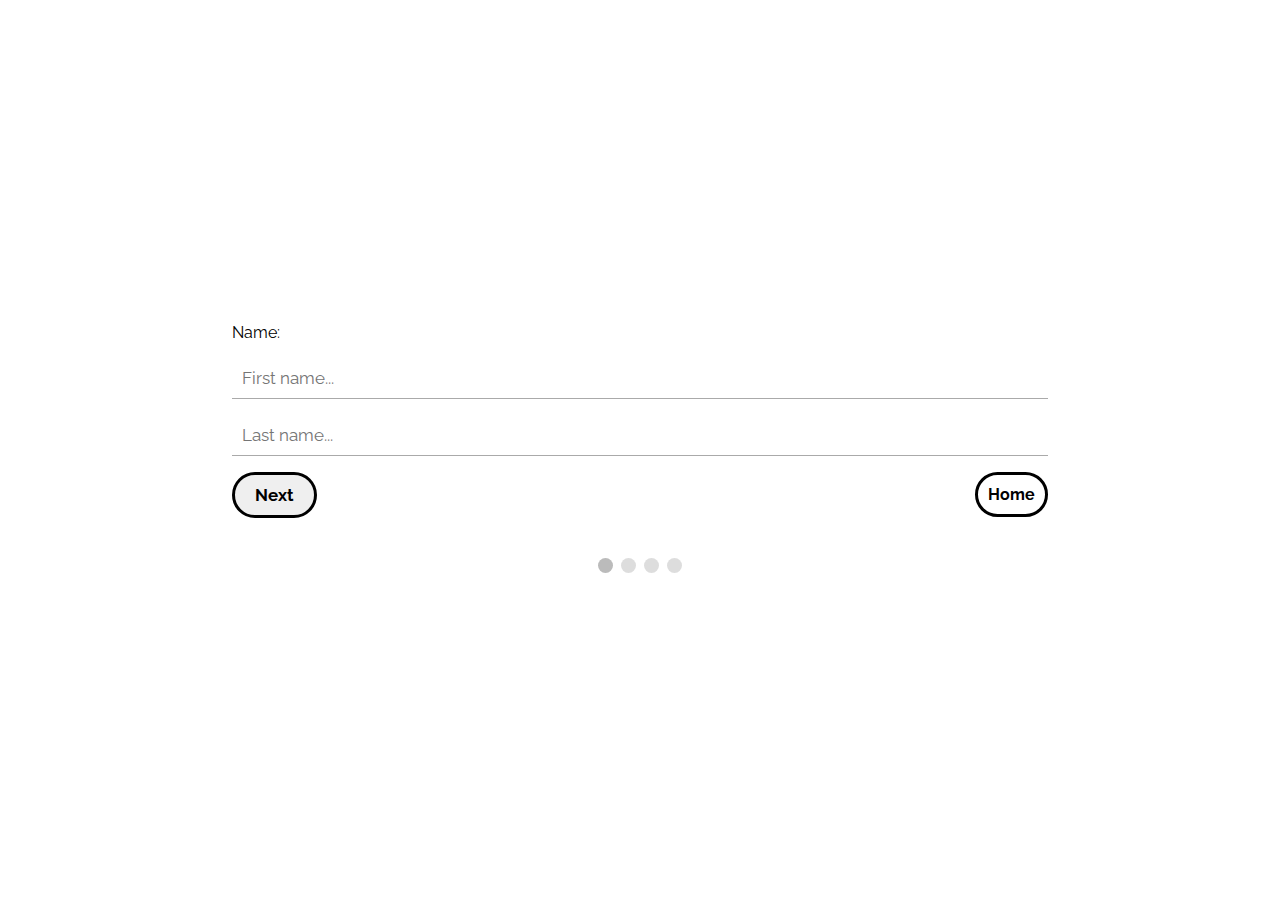
<file: Contact/Book-Apointment/test.html>
<!DOCTYPE html>
<html>
<meta name="viewport" content="width=device-width, initial-scale=1.0">
<link href="https://fonts.googleapis.com/css?family=Raleway" rel="stylesheet">

<body>

<form id="regForm" action="https://formspree.io/f/xzbkodlp" method="POST">
  <!-- One "tab" for each step in the form: -->
  <div class="tab">Name:
    <p><input placeholder="First name..." oninput="this.className = ''" name="fname"></p>
    <p><input placeholder="Last name..." oninput="this.className = ''" name="lname"></p>
  </div>
  <div class="tab">Contact Info:
    <p><input placeholder="E-mail..." oninput="this.className = ''" name="email"></p>
    <p><input placeholder="Phone..." oninput="this.className = ''" name="phone"></p>
  </div>
  <div class="tab">Birthday:
    <p><input placeholder="dd" oninput="this.className = ''" name="dd"></p>
    <p><input placeholder="mm" oninput="this.className = ''" name="nn"></p>
    <p><input placeholder="yyyy" oninput="this.className = ''" name="yyyy"></p>
  </div>
  <div style="overflow:auto;">
    <div>
      <button type="button" id="prevBtn" onclick="nextPrev(-1)">Previous</button>
      <button type="button" id="nextBtn" onclick="nextPrev(1)">Next</button>
      <a href="test.html" class="homeBtn">Home</a>
    </div>
  </div>
  <!-- Circles which indicates the steps of the form: -->
  <div style="text-align:center;margin-top:40px;">
    <span class="step"></span>
    <span class="step"></span>
    <span class="step"></span>
    <span class="step"></span>
  </div>
</form>

</body>
</html>


<style>
    * {
      box-sizing: border-box;
    }
    
    body {
      margin:0px;
    }

    .homeBtn {
      padding:10px;
      font-family: Raleway;
      border-radius: 40px;
      border:3px solid black;
      color:black;
      text-decoration:none;
      font-weight: bolder;
      float:right;
    }

    @media only screen and (max-width: 600px) {
      .homeBtn {
        float:left;
        margin-right:10px;
        margin-top:10px;
      }
    }
    
    #regForm {
      font-family: Raleway;
      padding: 40px;
      width: 70%;
      min-width: 300px;
      position: absolute;
      top: 50%;
      left: 50%;
      transform: translate(-50%, -50%);
    }
    
    h1 {
      text-align: center;  
    }
    
    input {
      padding: 10px;
      width: 100%;
      font-size: 17px;
      font-family: Raleway;
      border: 1px solid #aaaaaa;
      border-top:none;
      border-right:none;
      border-left:none;
      outline:none;
    }
    
    /* Mark input boxes that gets an error on validation: */
    input.invalid {
      background-color: #ffdddd;
    }
    
    /* Hide all steps by default: */
    .tab {
      display: none;
    }
    
    button {
      border:3px solid black;
      color: #ffffff;
      padding: 10px 20px;
      font-size: 17px;
      font-family: Raleway;
      cursor: pointer;
      border-radius: 40px;
      color:black;
      font-weight: bold;
      transition:0.3s;
      outline:none;
    }

    @media only screen and (max-width: 600px) {
      button {
        margin-top:10px;
        margin-right:9px;
      }
    }
    
    button:hover {
      border-color:blueviolet;
      color:blueviolet;
      transition:0.3s;
    }
    
    #prevBtn {
      background-color: #bbbbbb;
    }
    
    /* Make circles that indicate the steps of the form: */
    .step {
      height: 15px;
      width: 15px;
      margin: 0 2px;
      background-color: #bbbbbb;
      border: none;  
      border-radius: 50%;
      display: inline-block;
      opacity: 0.5;
    }
    
    .step.active {
      opacity: 1;
    }
    
    /* Mark the steps that are finished and valid: */
    .step.finish {
      background-color: blueviolet;
    }
</style>


<script>
    var currentTab = 0; // Current tab is set to be the first tab (0)
    showTab(currentTab); // Display the current tab
    
    function showTab(n) {
      // This function will display the specified tab of the form...
      var x = document.getElementsByClassName("tab");
      x[n].style.display = "block";
      //... and fix the Previous/Next buttons:
      if (n == 0) {
        document.getElementById("prevBtn").style.display = "none";
      } else {
        document.getElementById("prevBtn").style.display = "inline";
      }
      if (n == (x.length - 1)) {
        document.getElementById("nextBtn").innerHTML = "Submit";
      } else {
        document.getElementById("nextBtn").innerHTML = "Next";
      }
      //... and run a function that will display the correct step indicator:
      fixStepIndicator(n)
    }
    
    function nextPrev(n) {
      // This function will figure out which tab to display
      var x = document.getElementsByClassName("tab");
      // Exit the function if any field in the current tab is invalid:
      if (n == 1 && !validateForm()) return false;
      // Hide the current tab:
      x[currentTab].style.display = "none";
      // Increase or decrease the current tab by 1:
      currentTab = currentTab + n;
      // if you have reached the end of the form...
      if (currentTab >= x.length) {
        // ... the form gets submitted:
        document.getElementById("regForm").submit();
        return false;
      }
      // Otherwise, display the correct tab:
      showTab(currentTab);
    }
    
    function validateForm() {
      // This function deals with validation of the form fields
      var x, y, i, valid = true;
      x = document.getElementsByClassName("tab");
      y = x[currentTab].getElementsByTagName("input");
      // A loop that checks every input field in the current tab:
      for (i = 0; i < y.length; i++) {
        // If a field is empty...
        if (y[i].value == "") {
          // add an "invalid" class to the field:
          y[i].className += " invalid";
          // and set the current valid status to false
          valid = false;
        }
      }
      // If the valid status is true, mark the step as finished and valid:
      if (valid) {
        document.getElementsByClassName("step")[currentTab].className += " finish";
      }
      return valid; // return the valid status
    }
    
    function fixStepIndicator(n) {
      // This function removes the "active" class of all steps...
      var i, x = document.getElementsByClassName("step");
      for (i = 0; i < x.length; i++) {
        x[i].className = x[i].className.replace(" active", "");
      }
      //... and adds the "active" class on the current step:
      x[n].className += " active";
    }
</script>
</file>
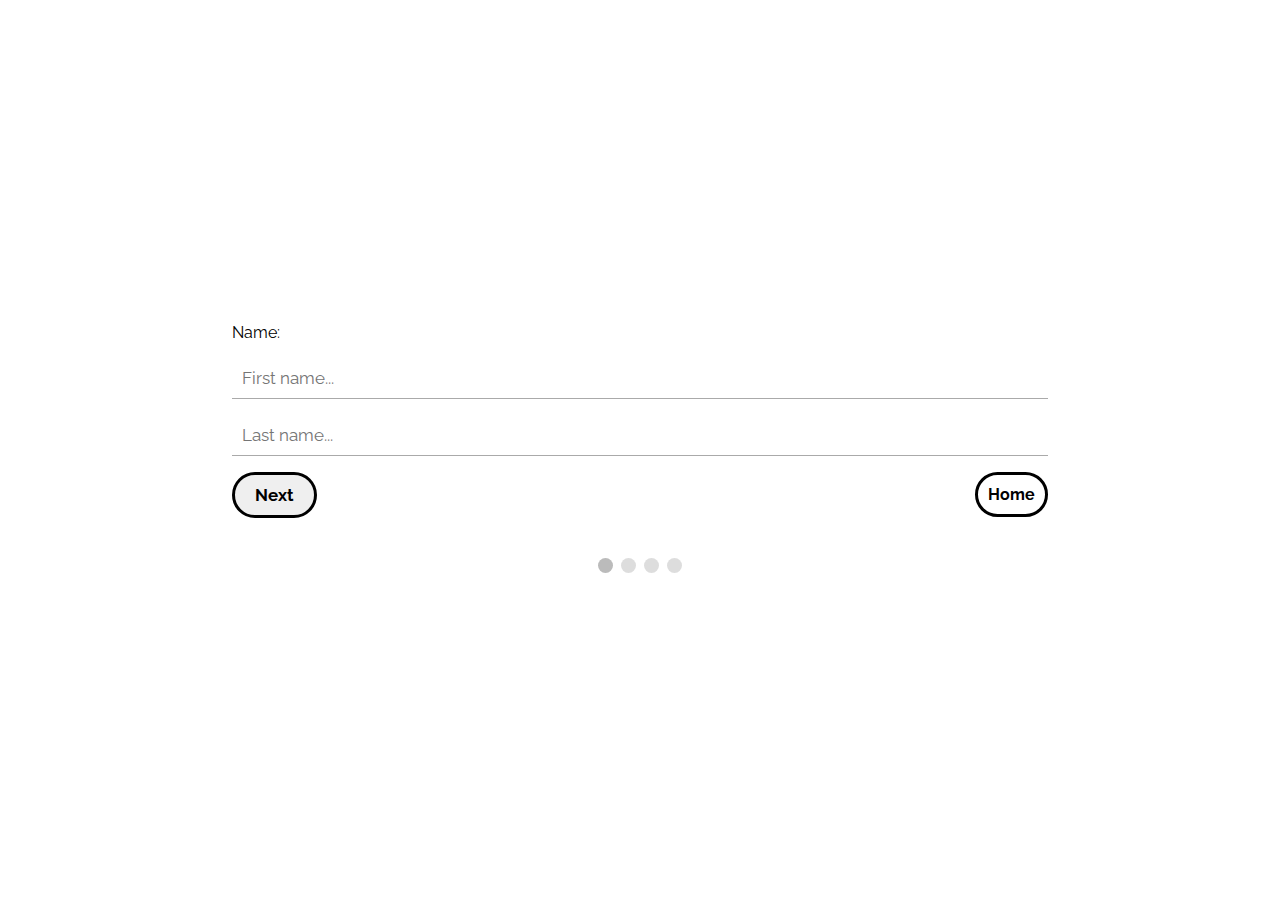
<file: Contact/Book-Apointment/bk92sil51d/contact.html>
<!DOCTYPE html>
<html>
<meta name="viewport" content="width=device-width, initial-scale=1.0">
<link href="https://fonts.googleapis.com/css?family=Raleway" rel="stylesheet">

<body>

<form id="regForm" action="https://formspree.io/f/xzbkodlp" method="POST">
  <!-- One "tab" for each step in the form: -->
  <div class="tab">Name:
    <p><input placeholder="First name..." oninput="this.className = ''" name="fname"></p>
    <p><input placeholder="Last name..." oninput="this.className = ''" name="lname"></p>
  </div>
  <div class="tab">Contact Info:
    <p><input placeholder="E-mail..." oninput="this.className = ''" name="email"></p>
    <p><input placeholder="Phone..." oninput="this.className = ''" name="phone"></p>
  </div>
  <div class="tab">Birthday:
    <p><input placeholder="dd" oninput="this.className = ''" name="dd"></p>
    <p><input placeholder="mm" oninput="this.className = ''" name="nn"></p>
    <p><input placeholder="yyyy" oninput="this.className = ''" name="yyyy"></p>
  </div>
  <div style="overflow:auto;">
    <div>
      <button type="button" id="prevBtn" onclick="nextPrev(-1)">Previous</button>
      <button type="button" id="nextBtn" onclick="nextPrev(1)">Next</button>
      <a href="Shayans-Dad-Website/Contact/Book-Apointment" class="homeBtn">Home</a>
    </div>
  </div>
  <!-- Circles which indicates the steps of the form: -->
  <div style="text-align:center;margin-top:40px;">
    <span class="step"></span>
    <span class="step"></span>
    <span class="step"></span>
    <span class="step"></span>
  </div>
</form>

</body>
</html>


<style>
    * {
      box-sizing: border-box;
    }
    
    body {
      margin:0px;
    }

    .homeBtn {
      padding:10px;
      font-family: Raleway;
      border-radius: 40px;
      border:3px solid black;
      color:black;
      text-decoration:none;
      font-weight: bolder;
      float:right;
    }

    @media only screen and (max-width: 600px) {
      .homeBtn {
        float:left;
        margin-right:10px;
        margin-top:10px;
      }
    }
    
    #regForm {
      font-family: Raleway;
      padding: 40px;
      width: 70%;
      min-width: 300px;
      position: absolute;
      top: 50%;
      left: 50%;
      transform: translate(-50%, -50%);
    }
    
    h1 {
      text-align: center;  
    }
    
    input {
      padding: 10px;
      width: 100%;
      font-size: 17px;
      font-family: Raleway;
      border: 1px solid #aaaaaa;
      border-top:none;
      border-right:none;
      border-left:none;
      outline:none;
    }
    
    /* Mark input boxes that gets an error on validation: */
    input.invalid {
      background-color: #ffdddd;
    }
    
    /* Hide all steps by default: */
    .tab {
      display: none;
    }
    
    button {
      border:3px solid black;
      color: #ffffff;
      padding: 10px 20px;
      font-size: 17px;
      font-family: Raleway;
      cursor: pointer;
      border-radius: 40px;
      color:black;
      font-weight: bold;
      transition:0.3s;
      outline:none;
    }

    @media only screen and (max-width: 600px) {
      button {
        margin-top:10px;
        margin-right:9px;
      }
    }
    
    button:hover {
      border-color:blueviolet;
      color:blueviolet;
      transition:0.3s;
    }
    
    #prevBtn {
      background-color: #bbbbbb;
    }
    
    /* Make circles that indicate the steps of the form: */
    .step {
      height: 15px;
      width: 15px;
      margin: 0 2px;
      background-color: #bbbbbb;
      border: none;  
      border-radius: 50%;
      display: inline-block;
      opacity: 0.5;
    }
    
    .step.active {
      opacity: 1;
    }
    
    /* Mark the steps that are finished and valid: */
    .step.finish {
      background-color: blueviolet;
    }
</style>


<script>
    var currentTab = 0; // Current tab is set to be the first tab (0)
    showTab(currentTab); // Display the current tab
    
    function showTab(n) {
      // This function will display the specified tab of the form...
      var x = document.getElementsByClassName("tab");
      x[n].style.display = "block";
      //... and fix the Previous/Next buttons:
      if (n == 0) {
        document.getElementById("prevBtn").style.display = "none";
      } else {
        document.getElementById("prevBtn").style.display = "inline";
      }
      if (n == (x.length - 1)) {
        document.getElementById("nextBtn").innerHTML = "Submit";
      } else {
        document.getElementById("nextBtn").innerHTML = "Next";
      }
      //... and run a function that will display the correct step indicator:
      fixStepIndicator(n)
    }
    
    function nextPrev(n) {
      // This function will figure out which tab to display
      var x = document.getElementsByClassName("tab");
      // Exit the function if any field in the current tab is invalid:
      if (n == 1 && !validateForm()) return false;
      // Hide the current tab:
      x[currentTab].style.display = "none";
      // Increase or decrease the current tab by 1:
      currentTab = currentTab + n;
      // if you have reached the end of the form...
      if (currentTab >= x.length) {
        // ... the form gets submitted:
        document.getElementById("regForm").submit();
        return false;
      }
      // Otherwise, display the correct tab:
      showTab(currentTab);
    }
    
    function validateForm() {
      // This function deals with validation of the form fields
      var x, y, i, valid = true;
      x = document.getElementsByClassName("tab");
      y = x[currentTab].getElementsByTagName("input");
      // A loop that checks every input field in the current tab:
      for (i = 0; i < y.length; i++) {
        // If a field is empty...
        if (y[i].value == "") {
          // add an "invalid" class to the field:
          y[i].className += " invalid";
          // and set the current valid status to false
          valid = false;
        }
      }
      // If the valid status is true, mark the step as finished and valid:
      if (valid) {
        document.getElementsByClassName("step")[currentTab].className += " finish";
      }
      return valid; // return the valid status
    }
    
    function fixStepIndicator(n) {
      // This function removes the "active" class of all steps...
      var i, x = document.getElementsByClassName("step");
      for (i = 0; i < x.length; i++) {
        x[i].className = x[i].className.replace(" active", "");
      }
      //... and adds the "active" class on the current step:
      x[n].className += " active";
    }
</script>
</file>
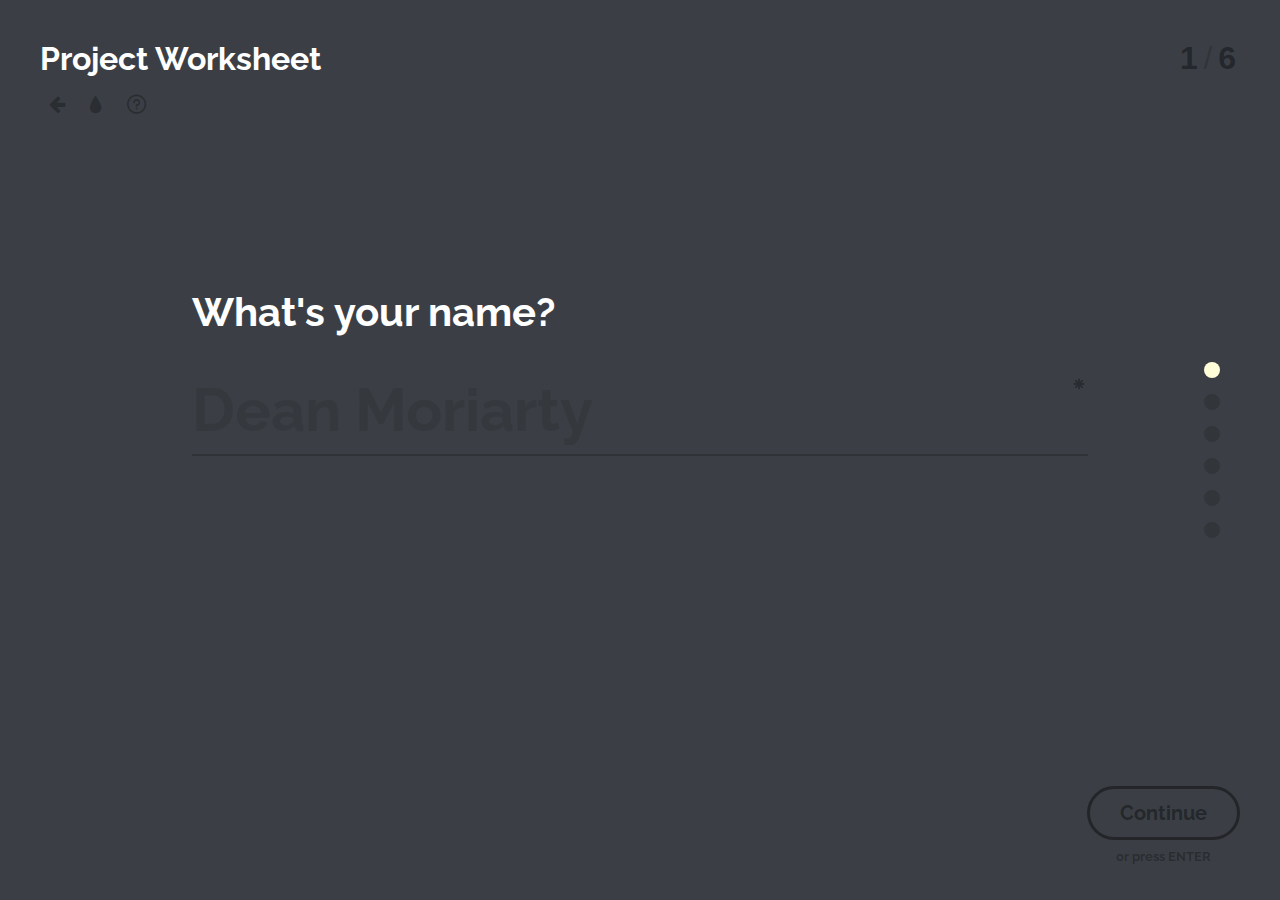
<file: Contact/Contact-Us-Test-Form/FullscreenForm/Contact.html>
<!DOCTYPE html>
<html lang="en" class="no-js">
	<head>
		<meta charset="UTF-8" />
		<meta http-equiv="X-UA-Compatible" content="IE=edge"> 
		<meta name="viewport" content="width=device-width, initial-scale=1"> 
		<title>Fullscreen Form Interface</title>
		<meta name="description" content="Fullscreen Form Interface: A distraction-free form concept with fancy animations" />
		<meta name="keywords" content="fullscreen form, css animations, distraction-free, web design" />
		<meta name="author" content="Codrops" />
		<link rel="shortcut icon" href="../favicon.ico">
		<link rel="stylesheet" type="text/css" href="css/normalize.css" />
		<link rel="stylesheet" type="text/css" href="css/demo.css" />
		<link rel="stylesheet" type="text/css" href="css/component.css" />
		<link rel="stylesheet" type="text/css" href="css/cs-select.css" />
		<link rel="stylesheet" type="text/css" href="css/cs-skin-boxes.css" />
		<script src="js/modernizr.custom.js"></script>
	</head>
	<body>
		<div class="container">

			<div class="fs-form-wrap" id="fs-form-wrap">
				<div class="fs-title">
					<h1>Project Worksheet</h1>
					<div class="codrops-top">
						<a class="codrops-icon codrops-icon-prev" href="http://tympanus.net/Development/NotificationStyles/"><span>Previous Demo</span></a>
						<a class="codrops-icon codrops-icon-drop" href="http://tympanus.net/codrops/?p=19520"><span>Back to the Codrops Article</span></a>
						<a class="codrops-icon codrops-icon-info" href="#"><span>This is a demo for a fullscreen form</span></a>
					</div>
				</div>
				<form id="myform" class="fs-form fs-form-full" autocomplete="off">
					<ol class="fs-fields">
						<li>
							<label class="fs-field-label fs-anim-upper" for="q1">What's your name?</label>
							<input class="fs-anim-lower" id="q1" name="q1" type="text" placeholder="Dean Moriarty" required/>
						</li>
						<li>
							<label class="fs-field-label fs-anim-upper" for="q2" data-info="We won't send you spam, we promise...">What's your email address?</label>
							<input class="fs-anim-lower" id="q2" name="q2" type="email" placeholder="dean@road.us" required/>
						</li>
						<li data-input-trigger>
							<label class="fs-field-label fs-anim-upper" for="q3" data-info="This will help us know what kind of service you need">What's your priority for your new website?</label>
							<div class="fs-radio-group fs-radio-custom clearfix fs-anim-lower">
								<span><input id="q3b" name="q3" type="radio" value="conversion"/><label for="q3b" class="radio-conversion">Sell things</label></span>
								<span><input id="q3c" name="q3" type="radio" value="social"/><label for="q3c" class="radio-social">Become famous</label></span>
								<span><input id="q3a" name="q3" type="radio" value="mobile"/><label for="q3a" class="radio-mobile">Mobile market</label></span>
							</div>
						</li>
						<li data-input-trigger>
							<label class="fs-field-label fs-anim-upper" data-info="We'll make sure to use it all over">Choose a color for your website.</label>
							<select class="cs-select cs-skin-boxes fs-anim-lower">
								<option value="" disabled selected>Pick a color</option>
								<option value="#588c75" data-class="color-588c75">#588c75</option>
								<option value="#b0c47f" data-class="color-b0c47f">#b0c47f</option>
								<option value="#f3e395" data-class="color-f3e395">#f3e395</option>
								<option value="#f3ae73" data-class="color-f3ae73">#f3ae73</option>
								<option value="#da645a" data-class="color-da645a">#da645a</option>
								<option value="#79a38f" data-class="color-79a38f">#79a38f</option>
								<option value="#c1d099" data-class="color-c1d099">#c1d099</option>
								<option value="#f5eaaa" data-class="color-f5eaaa">#f5eaaa</option>
								<option value="#f5be8f" data-class="color-f5be8f">#f5be8f</option>
								<option value="#e1837b" data-class="color-e1837b">#e1837b</option>
								<option value="#9bbaab" data-class="color-9bbaab">#9bbaab</option>
								<option value="#d1dcb2" data-class="color-d1dcb2">#d1dcb2</option>
								<option value="#f9eec0" data-class="color-f9eec0">#f9eec0</option>
								<option value="#f7cda9" data-class="color-f7cda9">#f7cda9</option>
								<option value="#e8a19b" data-class="color-e8a19b">#e8a19b</option>
								<option value="#bdd1c8" data-class="color-bdd1c8">#bdd1c8</option>
								<option value="#e1e7cd" data-class="color-e1e7cd">#e1e7cd</option>
								<option value="#faf4d4" data-class="color-faf4d4">#faf4d4</option>
								<option value="#fbdfc9" data-class="color-fbdfc9">#fbdfc9</option>
								<option value="#f1c1bd" data-class="color-f1c1bd">#f1c1bd</option>
							</select>
						</li>
						<li>
							<label class="fs-field-label fs-anim-upper" for="q4">Describe how you imagine your new website</label>
							<textarea class="fs-anim-lower" id="q4" name="q4" placeholder="Describe here"></textarea>
						</li>
						<li>
							<label class="fs-field-label fs-anim-upper" for="q5">What's your budget?</label>
							<input class="fs-mark fs-anim-lower" id="q5" name="q5" type="number" placeholder="1000" step="100" min="100"/>
						</li>
					</ol><!-- /fs-fields -->
					<button class="fs-submit" type="submit">Send answers</button>
				</form><!-- /fs-form -->
			</div><!-- /fs-form-wrap -->

			<!-- Related demos -->
			<div class="related">
				<p>If you enjoyed this demo you might also like:</p>
				<a href="http://tympanus.net/Development/MinimalForm/">
					<img src="img/relatedposts/minimalform1-300x162.png" />
					<h3>Minimal Form Interface</h3>
				</a>
				<a href="http://tympanus.net/Development/ButtonComponentMorph/">
					<img src="img/relatedposts/MorphingButtons-300x162.png" />
					<h3>Morphing Buttons Concept</h3>
				</a>
			</div>

		</div><!-- /container -->
		<script src="js/classie.js"></script>
		<script src="js/selectFx.js"></script>
		<script src="js/fullscreenForm.js"></script>
		<script>
			(function() {
				var formWrap = document.getElementById( 'fs-form-wrap' );

				[].slice.call( document.querySelectorAll( 'select.cs-select' ) ).forEach( function(el) {	
					new SelectFx( el, {
						stickyPlaceholder: false,
						onChange: function(val){
							document.querySelector('span.cs-placeholder').style.backgroundColor = val;
						}
					});
				} );

				new FForm( formWrap, {
					onReview : function() {
						classie.add( document.body, 'overview' ); // for demo purposes only
					}
				} );
			})();
		</script>
	</body>
</html>
</file>
<file: Contact/Contact-Us-Test-Form/FullscreenForm/css/demo.css>
@import url(http://fonts.googleapis.com/css?family=Raleway:400,700);
@font-face {
	font-weight: normal;
	font-style: normal;
	font-family: 'codropsicons';
	src:url('../fonts/codropsicons/codropsicons.eot');
	src:url('../fonts/codropsicons/codropsicons.eot?#iefix') format('embedded-opentype'),
		url('../fonts/codropsicons/codropsicons.woff') format('woff'),
		url('../fonts/codropsicons/codropsicons.ttf') format('truetype'),
		url('../fonts/codropsicons/codropsicons.svg#codropsicons') format('svg');
}

*, *:after, *:before { -webkit-box-sizing: border-box; box-sizing: border-box; }
.clearfix:before, .clearfix:after { content: ''; display: table; }
.clearfix:after { clear: both; }

html, body, .container {
	height: 100%;
}

body {
	background: #3b3f45;
	color: #fff;
	font-weight: 400;
	font-size: 1em;
	font-family: 'Raleway', Arial, sans-serif;
	overflow: hidden;
	overflow-y: scroll;
	min-height: 590px;
}

a {
	color: rgba(0,0,0,0.3);
	text-decoration: none;
	outline: none;
}

a:hover, a:focus {
	color: #fff;
}

/* Top Navigation Style */
.codrops-top {
	margin-top: 1em;
}

.codrops-top a {
	font-size: 0.69em;
	padding: 0 0.25em;
	display: inline-block;
	text-decoration: none;
	font-size: 1.2em;
}

.codrops-icon:before {
	margin: 0 4px;
	text-transform: none;
	font-weight: normal;
	font-style: normal;
	font-variant: normal;
	font-family: 'codropsicons';
	line-height: 1;
	speak: none;
	-webkit-font-smoothing: antialiased;
}

.codrops-icon-drop:before {
	content: "\e001";
}

.codrops-icon-prev:before {
	content: "\e004";
}

.codrops-icon-info:before {
	content: "\e003";
}

.codrops-icon span {
	display: none;
	position: absolute;
	font-size: 0.85em;
	padding: 0.5em 0 0 0.25em;
	font-weight: 700;
}

.codrops-icon:hover span {
	display: block;
	color: #6a7b7e;
}

/* Related demos */
.related {
	font-weight: 700;
	text-align: center;
	padding: 5em 0;
	display: none;
	background: #fff;
	color: rgba(0,0,0,0.3);
}

.overview .related {
	display: block;
}

.related > a {
	border: 3px solid black;
	border-color: initial;
	display: inline-block;
	text-align: center;
	margin: 20px 10px;
	padding: 25px;
}

.related > a:hover,
.related > a:focus {
	color: rgba(0,0,0,0.5);
}

.related a img {
	max-width: 100%;
	opacity: 0.8;
}

.related a:hover img,
.related a:active img {
	opacity: 1;
}

.related a h3 {
	margin: 0;
	padding: 0.5em 0 0.3em;
	max-width: 300px;
	text-align: left;
}
</file>
<file: Contact/Contact-Us-Test-Form/FullscreenForm/css/component.css>
/* Main form wrapper */
.fs-form-wrap {
	position: relative;
	width: 100%;
	height: 100%;
	color: #fff;
}

.overview .fs-form-wrap {
	height: auto;
}

/* Title */
.fs-title {
	position: absolute;
	top: 0;
	left: 0;
	margin: 0;
	padding: 40px;
	width: 100%;
}

.fs-title h1 {
	margin: 0;
}

/* Form */
.fs-form {
	position: relative;
	text-align: left;
	font-size: 2.5em;
}

.no-js .fs-form {
	padding: 0 0 6em 0;
}

/* Views (fullscreen and overview)*/
.fs-form-full {
	top: 32%;
	margin: 0 auto;
	width: 70%;
}

.fs-form-full,
.fs-message-error {
	max-width: 960px;
}

.fs-form-overview {
	padding: 2.5em 30% 6em;
	width: 100%;
	height: 100%;
	background: #fffed8;
	color: #3b3f45;
	font-size: 1.2em;
}

.fs-form-overview .fs-fields::before {
	display: block;
	margin-bottom: 2.5em;
	color: #3b3f45;
	content: 'Review & Submit';
	font-weight: 700;
	font-size: 1.85em;
}

/* Switch view animation (we hide the current view, switch the view class and show it again) */
.fs-form.fs-show {
	-webkit-animation: animFadeIn 0.5s;
	animation: animFadeIn 0.5s;
}

@-webkit-keyframes animFadeIn {
	0% { opacity: 0; }
	100% { opacity: 1; }
}

@keyframes animFadeIn {
	0% { opacity: 0; }
	100% { opacity: 1; }
}

.fs-form.fs-show .fs-fields {
	-webkit-animation: animMove 0.5s;
	animation: animMove 0.5s;
}

@-webkit-keyframes animMove {
	from { top: 100px; }
}

@keyframes animMove {
	from { top: 100px; }
} /* we need to use top here because otherwise all our fixed elements will become absolute */

/* Visibility control of elements */
.fs-form-full .fs-fields > li,
.fs-nav-dots, 
.fs-progress,
.fs-numbers,
button.fs-continue,
.fs-message-error,
.fs-message-final {
	visibility: hidden;
}

.no-js .fs-form-full .fs-fields > li {
	visibility: visible;
}

.fs-show {
	visibility: visible !important;
}

/* Some general styles */
.fs-form-wrap button {
	border: none;
	background: none;
}

.fs-form-wrap button[disabled] {
	opacity: 0.3;
	pointer-events: none;
}

.fs-form-wrap input:focus,
.fs-form-wrap button:focus {
	outline: none;
}

/* Hide the submit button */
.fs-form .fs-submit {
	display: none;
}

/* Fields */
.fs-fields {
	position: relative;
	margin: 0 auto;
	padding: 0;
	top: 0;
	list-style: none;
}

.fs-form-overview ol {
	max-width: ;
}

.fs-fields > li {
	position: relative;
	z-index: 1;
	margin: 0;
	padding: 0;
	border: none;
}

.fs-fields > li:hover {
	z-index: 999;
}

.js .fs-form-full .fs-fields > li {
	position: absolute;
	width: 100%;
}

.fs-form-overview .fs-fields > li,
.no-js .fs-form .fs-fields > li {
	margin: 1em 0 2em;
	padding: 0 0 2em 0;
	border-bottom: 2px solid rgba(0,0,0,0.1);
}

/* Labels & info */
.fs-fields > li label {
	position: relative;
}

.fs-fields > li label.fs-field-label {
	display: inline-block;
	padding: 0 5px 1em 0;
	font-weight: 700;
	pointer-events: none;
}

.fs-form-full .fs-fields > li label[data-info]::after {
	position: relative;
	display: inline-block;
	margin-left: 10px;
	width: 24px;
	height: 24px;
	border: 2px solid rgba(0,0,0,0.4);
	color: rgba(0,0,0,0.4);
	border-radius: 50%;
	content: 'i';
	vertical-align: top;
	text-align: center;
	font-weight: 700;
	font-style: italic;
	font-size: 14px;
	font-family: Georgia, serif;
	line-height: 20px;
	cursor: pointer;
	pointer-events: auto;
}

.fs-form-full .fs-fields > li label[data-info]::before {
    position: absolute;
    bottom: 100%;
   	left: 0;
    padding: 0 0 10px;
    min-width: 200px;
	content: attr(data-info);
	font-size: 0.4em;
	color: #6a7b7e;
    opacity: 0;
    -webkit-transition: opacity 0.3s, -webkit-transform 0.3s;
    transition: opacity 0.3s, transform 0.3s;
    -webkit-transform: translate3d(0,-5px,0);
    transform: translate3d(0,-5px,0);
    pointer-events: none;
}

.fs-form-full .fs-fields > li label[data-info]:hover::before {
    opacity: 1;
    -webkit-transform: translate3d(0,0,0);
    transform: translate3d(0,0,0);
}

.fs-form-full .fs-fields > li label:hover ~ .fs-info,
.fs-form-full .fs-fields > li .fs-info:hover {
	opacity: 1;
	-webkit-transform: translateY(0);
	transform: translateY(0);
	pointer-events: auto;
}

/* Inputs */
.fs-fields input {
	display: block;
	margin: 0;
	padding: 0 0 0.15em;
	width: 100%;
	border: none;
	border-bottom: 2px solid rgba(0,0,0,0.2);
	background-color: transparent;
	color: #fffed8;
	text-overflow: ellipsis;
	font-weight: bold;
	font-size: 1.5em;
	border-radius: 0;
}

.fs-fields input:invalid {
	box-shadow: none; /* removes red shadow in FF*/
}

.fs-form-overview .fs-fields input {
	border-bottom-color: transparent;
	color: rgba(0,0,0,0.5);
}

.fs-fields [required] {
	background-image: url(../img/abacusstar.svg);
	background-position: top right;
	background-size: 18px;
	background-repeat: no-repeat;
}

.fs-fields input:focus {
	background-color: #3b3f45; /* Fixes chrome bug with placeholder */
}

.fs-form-overview .fs-fields input:focus {
	background-color: #fffed8; /* Fixes chrome bug with placeholder */
}

.fs-form-overview .fs-fields input {
	font-size: 1.2em;
}

.fs-fields .fs-radio-custom input[type="radio"] {
	position: absolute;
	display: block;
	margin: 30px auto 20px;
	margin: 0 auto 20px;
	width: 100%;
	height: 100%;
	opacity: 0;
	cursor: pointer;
}

.fs-fields > li .fs-radio-custom span {
	float: left;
	position: relative;
	margin-right: 3%;
	padding: 10px;
	max-width: 200px;
	width: 30%;
	text-align: center;
	font-weight: 700;
	font-size: 50%;
	font-family: "Helvetica Neue", Helvetica, Arial, sans-serif;
}

.fs-fields > li .fs-radio-custom span label {
	color: rgba(0,0,0,0.4);
	-webkit-transition: color 0.3s;
	transition: color 0.3s;
}

.fs-form-overview .fs-fields > li .fs-radio-custom span {
	max-width: 140px;
}

.fs-form-overview .fs-fields > li .fs-radio-custom span {
	font-size: 75%;
}

.fs-fields > li .fs-radio-custom label {
	display: block;
	padding-top: 100%;
	width: 100%;
	height: 100%;
	cursor: pointer;
}

.fs-fields .fs-radio-custom label::after {
	position: absolute;
	top: 50%;
	left: 50%;
	width: 100%;
	height: 100%;
	background-position: 50% 0%;
	background-size: 85%;
	background-repeat: no-repeat;
	content: '';
	opacity: 0.5;
	-webkit-transition: opacity 0.2s;
	transition: opacity 0.2s;
	-webkit-transform: translate(-50%,-50%);
	transform: translate(-50%,-50%);
}

.fs-fields .fs-radio-custom label.radio-mobile::after {
	background-image: url(../img/mobile.svg);
}

.fs-fields .fs-radio-custom label.radio-social::after {
	background-image: url(../img/social.svg);
}

.fs-fields .fs-radio-custom label.radio-conversion::after {
	background-image: url(../img/conversion.svg);
}

.fs-fields .fs-radio-custom label:hover::after,
.fs-fields input[type="radio"]:focus + label::after,
.fs-fields input[type="radio"]:checked + label::after {
	opacity: 1;
}

.fs-fields .fs-radio-custom input[type="radio"]:checked + label {
	color: #fffed8;
}

.fs-form-overview .fs-fields .fs-radio-custom input[type="radio"]:checked + label {
	color: rgba(0,0,0,0.8);
}

.fs-fields textarea {
	padding: 0.25em;
	width: 100%;
	height: 200px;
	border: 2px solid rgba(0,0,0,0.2);
	background-color: transparent;
	color: #fffed8;
	font-weight: 700;
	font-size: 0.85em;
	resize: none;
}

.fs-form-overview .fs-fields textarea {
	height: 100px;
	color: rgba(0,0,0,0.5);
}

.fs-fields textarea:focus {
	outline: none;
}

.fs-form-overview .fs-fields textarea {
	padding: 0;
	border-color: transparent;
}

.fs-form-overview .fs-fields textarea:focus {
	background: #fffed8;
}

.fs-form div.cs-select.cs-skin-boxes {
	display: block;
}

.fs-form-overview .cs-skin-boxes > span {
	border-radius: 5px;
	width: 90px;
	height: 70px;
	font-size: 0.8em;
}

.fs-form-overview .cs-skin-boxes > span::before {
	padding-top: 50px;
	box-shadow: 0 20px 0 #292c30, inset 0 -5px #292c30;
}

.fs-fields input.fs-mark {
	padding-left: 1em;
	background-image: url(../img/dollar.svg);
	background-position: 0% 0.15em;
	background-size: auto 75%;
	background-repeat: no-repeat;
}

.fs-fields input.fs-mark[required] {
	background-image: url(../img/dollar.svg), url(../img/abacusstar.svg);
	background-position: 0% 0.15em, top right;
	background-size: auto 75%, 18px;
	background-repeat: no-repeat;
}

/* placeholder */
.fs-fields input::-webkit-input-placeholder,
.fs-fields textarea::-webkit-input-placeholder {
	color: rgba(0,0,0,0.1);
}

.fs-fields input:-moz-placeholder,
.fs-fields textarea:-moz-placeholder {
	color: rgba(0,0,0,0.1);
}

.fs-fields input::-moz-placeholder,
.fs-fields textarea::-moz-placeholder {
	color: rgba(0,0,0,0.1);
}

.fs-fields input:-ms-input-placeholder,
.fs-fields textarea:-ms-input-placeholder {
	color: rgba(0,0,0,0.1);
}

/* Hide placeholder when focused in Webkit browsers */
.fs-fields input:focus::-webkit-input-placeholder {
	color: transparent;
}

/* Dot navigation */
.fs-nav-dots {
	position: absolute;
	top: 50%;
	right: 60px;
	left: auto;
	-webkit-transform: translateY(-50%);
	transform: translateY(-50%);
}

.fs-nav-dots button {
	position: relative;
	display: block;
	padding: 0;
	margin: 16px 0;
	width: 16px;
	height: 16px;
	border-radius: 50%;
	background: transparent;
	-webkit-transition: -webkit-transform 0.3s ease, opacity 0.3s ease;
	transition: transform 0.3s ease, opacity 0.3s ease;
}

.fs-nav-dots button::before,
.fs-nav-dots button::after {
	position: absolute;
	top: 0;
	left: 0;
	width: 100%;
	height: 100%;
	border-radius: 50%;
	background-color: rgba(0,0,0,0.5);
	content: '';
	text-indent: 0;
	-webkit-backface-visibility: hidden;
	backface-visibility: hidden;
}

.fs-nav-dots button::after {
	background-color: rgba(0,0,0,0.4);
	-webkit-transform: perspective(1000px) rotate3d(0,1,0,180deg);
	transform: perspective(1000px) rotate3d(0,1,0,180deg);
}

.fs-nav-dots button.fs-dot-current {
	-webkit-transform: perspective(1000px) rotate3d(0,1,0,180deg);
	transform: perspective(1000px) rotate3d(0,1,0,180deg);
}

.fs-nav-dots button:hover::before,
.fs-nav-dots button.fs-dot-current::before {
	background: #fffed8;
}

/* Progress bar */
.fs-progress {
	position: absolute;
	top: 0;
	width: 0%;
	height: 0.5em;
	background: #fffed8;
	-webkit-transition: width 0.3s ease-in-out;
	transition: width 0.3s ease-in-out;
}

/* Number indicator */
.fs-numbers {
	position: absolute;
	top: 0;
	right: 0;
	overflow: hidden;
	color: rgba(0,0,0,0.4);
	margin: 40px;
	width: 2em;
	font-weight: 700;
	font-size: 2em;
	font-family: "Helvetica Neue", Helvetica, Arial, sans-serif;
	cursor: default;
}

.fs-numbers:after {
	position: absolute;
	width: 100%;
	text-align: center;
	content: '/';
	font-weight: 300;
	opacity: 0.4;
	left: 0;
}

.fs-numbers span {
	float: right;
	width: 40%;
	text-align: center;
}

.fs-numbers .fs-number-current {
	float: left;
}

.fs-numbers .fs-number-new {
	position: absolute;
	left: 0;
	-webkit-transform: translateY(100%);
	transform: translateY(100%);
}

/* Animations for numbers */
/* Show next number */
.fs-numbers.fs-show-next .fs-number-new {
	-webkit-animation: animMoveUpFromDown 0.4s both;
	animation: animMoveUpFromDown 0.4s both;
}

@-webkit-keyframes animMoveUpFromDown {
	from { -webkit-transform: translateY(100%); }
	to { -webkit-transform: translateY(0); }
}

@keyframes animMoveUpFromDown {
	from { -webkit-transform: translateY(100%); transform: translateY(100%); }
	to { -webkit-transform: translateY(0); transform: translateY(0); }
}

.fs-numbers.fs-show-next .fs-number-current {
	-webkit-animation: animMoveUp 0.4s both;
	animation: animMoveUp 0.4s both;
}

@-webkit-keyframes animMoveUp {
	to { -webkit-transform: translateY(-100%); }
}

@keyframes animMoveUp {
	to { -webkit-transform: translateY(-100%); transform: translateY(-100%); }
}

/* Show previous number */
.fs-numbers.fs-show-prev .fs-number-new {
	-webkit-animation: animMoveDownFromUp 0.4s both;
	animation: animMoveDownFromUp 0.4s both;
}

@-webkit-keyframes animMoveDownFromUp {
	from { -webkit-transform: translateY(-100%); }
	to { -webkit-transform: translateY(0); }
}

@keyframes animMoveDownFromUp {
	from { -webkit-transform: translateY(-100%); transform: translateY(-100%); }
	to { -webkit-transform: translateY(0); transform: translateY(0); }
}

.fs-numbers.fs-show-prev .fs-number-current {
	-webkit-animation: animMoveDown 0.4s both;
	animation: animMoveDown 0.4s both;
}

@-webkit-keyframes animMoveDown {
	to { -webkit-transform: translateY(100%); }
}

@keyframes animMoveDown {
	to { -webkit-transform: translateY(100%); transform: translateY(100%); }
}

/* Continue button and submit button */
button.fs-submit,
button.fs-continue {
	padding: 0.6em 1.5em;
	border: 3px solid #232529;
	border-radius: 40px;
	font-weight: 700;
	color: rgba(0,0,0,0.4);
}

.fs-form-overview .fs-submit,
.no-js .fs-form .fs-submit  {
	display: block;
	float: right;
}

.fs-form-overview .fs-submit {
	border-color: #232529;
	color: #232529;
}

button.fs-continue {
	position: absolute;
	right: 0;
	bottom: 0;
	margin: 0 40px 60px 0;
	font-size: 1.25em;
}

button.fs-submit:hover,
button.fs-submit:focus,
button.fs-continue:hover {
	background: #232529;
	color: #fff;
}

.fs-continue::after {
	position: absolute;
	top: 100%;
	left: 0;
	width: 100%;
	line-height: 3;
	text-align: center;
	background: transparent;
	color: rgba(0,0,0,0.3);
	content: 'or press ENTER';
	font-size: 0.65em;
	pointer-events: none;
}

/* Error message */
.fs-message-error {
	position: absolute;
	bottom: 75%;
	left: 50%;
	z-index: 800;
	max-width: 960px;
	width: 70%;
	color: #eb7e7f;
	font-weight: 700;
	font-size: 1em;
	opacity: 0;
	-webkit-transform: translate3d(-50%,-5px,0);
	transform: translate3d(-50%,-5px,0);
}

.fs-message-error.fs-show {
	opacity: 1;
	-webkit-transition: -webkit-transform 0.3s, opacity 0.3s;
	transition: transform 0.3s, opacity 0.3s;
	-webkit-transform: translate3d(-50%,0,0);
	transform: translate3d(-50%,0,0);
}

/* Animation classes & animations */
.fs-form li.fs-current {
	visibility: visible;
}

.fs-form li.fs-hide,
.fs-form li.fs-show {
	pointer-events: none;
}

/* Hide current li when navigating to next question */
.fs-form .fs-display-next .fs-hide {
	visibility: visible;
}

.fs-form .fs-display-next .fs-hide .fs-anim-lower,
.fs-form .fs-display-next .fs-hide .fs-anim-upper {
	-webkit-animation: animHideNext 0.5s cubic-bezier(0.7,0,0.3,1) forwards;
	animation: animHideNext 0.5s cubic-bezier(0.7,0,0.3,1) forwards;
}

.fs-form .fs-display-next .fs-hide .fs-anim-lower {
	-webkit-animation-delay: 0.1s;
	animation-delay: 0.1s;
}

@-webkit-keyframes animHideNext {
	to { opacity: 0; -webkit-transform: translate3d(0,-500px,0); }
}

@keyframes animHideNext {
	to { opacity: 0; -webkit-transform: translate3d(0,-500px,0); transform: translate3d(0,-500px,0); }
}

/* Show new li when navigating to next question */
.fs-form .fs-display-next .fs-show .fs-anim-lower,
.fs-form .fs-display-next .fs-show .fs-anim-upper {
	-webkit-animation: animShowNext 0.5s cubic-bezier(0.7,0,0.3,1) both 0.15s;
	animation: animShowNext 0.5s cubic-bezier(0.7,0,0.3,1) both 0.15s;
}

.fs-form .fs-display-next .fs-show .fs-anim-lower {
	-webkit-animation-delay: 0.25s;
	animation-delay: 0.25s;
}

@-webkit-keyframes animShowNext {
	from { opacity: 0; -webkit-transform: translate3d(0,500px,0); }
}

@keyframes animShowNext {
	from { opacity: 0; -webkit-transform: translate3d(0,500px,0); transform: translate3d(0,500px,0); }
}

/* Hide current li when navigating to previous question */
.fs-form .fs-display-prev .fs-hide {
	visibility: visible;
}

.fs-form .fs-display-prev .fs-hide .fs-anim-lower,
.fs-form .fs-display-prev .fs-hide .fs-anim-upper {
	-webkit-animation: animHidePrev 0.5s cubic-bezier(0.7,0,0.3,1) forwards;
	animation: animHidePrev 0.5s cubic-bezier(0.7,0,0.3,1) forwards;
}

.fs-form .fs-display-prev .fs-hide .fs-anim-upper {
	-webkit-animation-delay: 0.1s;
	animation-delay: 0.1s;
}

@-webkit-keyframes animHidePrev {
	to { opacity: 0; -webkit-transform: translate3d(0,500px,0); }
}

@keyframes animHidePrev {
	to { opacity: 0; -webkit-transform: translate3d(0,500px,0); transform: translate3d(0,500px,0); }
}

/* Show new li when navigating to previous question */
.fs-form .fs-display-prev .fs-show .fs-anim-lower,
.fs-form .fs-display-prev .fs-show .fs-anim-upper {
	-webkit-animation: animShowPrev 0.5s cubic-bezier(0.7,0,0.3,1) both 0.15s;
	animation: animShowPrev 0.5s cubic-bezier(0.7,0,0.3,1) both 0.15s;
}

.fs-form .fs-display-prev .fs-show .fs-anim-upper {
	-webkit-animation-delay: 0.25s;
	animation-delay: 0.25s;
}

@-webkit-keyframes animShowPrev {
	from { opacity: 0; -webkit-transform: translate3d(0,-500px,0); }
}

@keyframes animShowPrev {
	from { opacity: 0; -webkit-transform: translate3d(0,-500px,0); transform: translate3d(0,-500px,0); }
}

/* Remove IE clear cross */
input[type=text]::-ms-clear {
    display: none;
}

/* Adjust form for smaller screens */
@media screen and (max-width: 52.5em) {
	body {
		min-height: 500px;
	}

	.fs-form-wrap {
		font-size: 70%;
	}

	.fs-form {
		top: 6em;
		right: 2em;
		left: 0;
		padding: 0 3.75em 0 1em;
		width: auto;
		font-size: 2em;
	}

	.fs-form.fs-form-overview {
		top: 0;
		right: 0;
		padding: 1.5em 1em 8em 1em;
		font-size: 1.5em;
	}

	.fs-title {
		padding: 20px;
	}

	.fs-numbers {
		margin: 20px;
	}

	.fs-nav-dots {
		right: 25px;
	}

	button.fs-continue {
		right: 20px;
		bottom: 20px;
		margin: 0;
		padding: 50px 0 0 50px;
		width: 50px;
		height: 50px;
		border-radius: 50%;
		font-size: 2em;
	}

	button.fs-continue::before {
		position: absolute;
		top: 0;
		left: 0;
		width: 100%;
		height: 100%;
		content: '\27A1';
		text-align: center;
		font-size: 1em;
		line-height: 50px;
	}

	.fs-continue::after {
		content: '';
	}

	button.fs-submit {
		width: 100%;
		font-size: 1.25em;
	}

	.fs-message-error {
		bottom: 1.75em;
		left: 0;
		padding: 0 90px 0 2em;
		width: 100%;
		font-size: 1.5em;
		-webkit-transform: translate3d(0,-5px,0);
		transform: translate3d(0,-5px,0);
	}

	.fs-message-error.fs-show {
		-webkit-transform: translate3d(0,0,0);
		transform: translate3d(0,0,0);
	}
}
</file>
<file: Contact/Contact-Us-Test-Form/FullscreenForm/css/cs-select.css>
/* Custom select */
/* Read the article: http://tympanus.net/codrops/2014/07/10/inspiration-for-custom-select-elements/ */
/* Demo: http://tympanus.net/Development/SelectInspiration/ */
/* GitHub: https://github.com/codrops/SelectInspiration */

/* Default custom select styles */
div.cs-select {
	display: inline-block;
	vertical-align: middle;
	position: relative;
	text-align: left;
	background: #fff;
	z-index: 100;
	width: 100%;
	max-width: 500px;
	-webkit-touch-callout: none;
	-webkit-user-select: none;
	-khtml-user-select: none;
	-moz-user-select: none;
	-ms-user-select: none;
	user-select: none;
}

div.cs-select:focus {
	outline: none; /* For better accessibility add a style for this in your skin */
}

.cs-select select {
	display: none;
}

.cs-select span {
	display: block;
	position: relative;
	cursor: pointer;
	padding: 1em;
	white-space: nowrap;
	overflow: hidden;
	text-overflow: ellipsis;
}

/* Placeholder and selected option */
.cs-select > span {
	padding-right: 3em;
}

.cs-select > span::after,
.cs-select .cs-selected span::after {
	speak: none;
	position: absolute;
	top: 50%;
	-webkit-transform: translateY(-50%);
	transform: translateY(-50%);
	-webkit-font-smoothing: antialiased;
	-moz-osx-font-smoothing: grayscale;
}

.cs-select > span::after {
	content: '\25BE';
	right: 1em;
}

.cs-select .cs-selected span::after {
	content: '\2713';
	margin-left: 1em;
}

.cs-select.cs-active > span::after {
	-webkit-transform: translateY(-50%) rotate(180deg);
	transform: translateY(-50%) rotate(180deg);
}

/* Options */
.cs-select .cs-options {
	position: absolute;
	overflow: hidden;
	width: 100%;
	background: #fff;
	visibility: hidden;
	z-index: 10000;
}

.cs-select.cs-active .cs-options {
	visibility: visible;
}

.cs-select ul {
	list-style: none;
	margin: 0;
	padding: 0;
	width: 100%;
}

.cs-select ul span {
	padding: 1em;
}

.cs-select ul li.cs-focus span {
	background-color: #ddd;
}

/* Optgroup and optgroup label */
.cs-select li.cs-optgroup ul {
	padding-left: 1em;
}

.cs-select li.cs-optgroup > span {
	cursor: default;
}
</file>
<file: Contact/Contact-Us-Test-Form/FullscreenForm/css/cs-skin-boxes.css>
/* Custom select */
/* Read the article: http://tympanus.net/codrops/2014/07/10/inspiration-for-custom-select-elements/ */
/* Demo: http://tympanus.net/Development/SelectInspiration/ */
/* GitHub: https://github.com/codrops/SelectInspiration */

/* Custom select skin: fullscreen color picker (adjusted for fullscreen form) */
div.cs-skin-boxes {
	background: transparent;
	font-size: 0.65em;
	font-weight: 700;
	max-width: 300px;
	z-index: 2000;
	color: #fff;
}

@media screen and (max-width: 30em) {
	div.cs-skin-boxes { font-size: 1em; }
}

.cs-skin-boxes > span {
	border: 3px solid #292c30;
	border-radius: 5px;
	width: 150px;
	height: 140px;
	font-size: 0.5em;
	padding: 0 0 0 10px;
	background: #555b64;
}

div.cs-skin-boxes:focus > span {
	box-shadow: 0 0 0 2px rgba(255,255,255,0.1);
}

.cs-skin-boxes > span::before {
	content: '';
	display: block;
	padding-top: 110px;
	margin-left: -10px;
	box-shadow: 0 25px 0 #292c30, inset 0 -10px #292c30;
}

.cs-skin-boxes > span::after,
.cs-skin-boxes.cs-active > span::after {
	top: auto;
	-webkit-transform: none;
	transform: none;
}

.cs-skin-boxes .cs-options {
	position: fixed;
	width: 100%;
	height: 100%;
	top: 0;
	left: 0;
	overflow: auto;
	background: #3b3f45;
	font-size: 12px;
	opacity: 0;
	-webkit-transition: opacity 0.3s, visibility 0s 0.3s;
	transition: opacity 0.3s, visibility 0s 0.3s;
}

.cs-skin-boxes.cs-active .cs-options {
	opacity: 1;
	-webkit-transition: opacity 0.3s;
	transition: opacity 0.3s;
}

.cs-skin-boxes .cs-options ul {
	position: absolute;
	width: 100%;
	height: 100%;
	padding: 10px;
}

.cs-skin-boxes .cs-options li {
	width: 20%;
	height: 25%;
	float: left;
	position: relative;
	cursor: pointer;
	border-radius: 14px;
	overflow: hidden;
	opacity: 0;
	color: rgba(255,255,255,0.6);
	border: 10px solid transparent;
	background-clip: padding-box;
	-webkit-transform: scale3d(0.8,0.8,1);
	transform: scale3d(0.8,0.8,1);
	box-shadow: inset 0 -6em 0 -2em #282b30, inset 0 -1px 1px #000;
	-webkit-transition: -webkit-transform 0.3s, opacity 0.3s;
	transition: transform 0.3s, opacity 0.3s;
}

@media screen and (max-width: 30em) {
	.cs-skin-boxes .cs-options li { box-shadow: none; border-width: 3px; border-radius: 8px;}
}

.cs-skin-boxes.cs-active .cs-options li {
	opacity: 1;
	-webkit-transform: scale3d(1,1,1);
	transform: scale3d(1,1,1);
}

.cs-skin-boxes.cs-active .cs-options li:nth-child(2) {
	-webkit-transition-delay: 0.01s;
	transition-delay: 0.01s;
}

.cs-skin-boxes.cs-active .cs-options li:nth-child(3) {
	-webkit-transition-delay: 0.02s;
	transition-delay: 0.02s;
}

.cs-skin-boxes.cs-active .cs-options li:nth-child(4) {
	-webkit-transition-delay: 0.03s;
	transition-delay: 0.03s;
}

.cs-skin-boxes.cs-active .cs-options li:nth-child(5) {
	-webkit-transition-delay: 0.04s;
	transition-delay: 0.04s;
}

.cs-skin-boxes.cs-active .cs-options li:nth-child(6) {
	-webkit-transition-delay: 0.05s;
	transition-delay: 0.05s;
}

.cs-skin-boxes.cs-active .cs-options li:nth-child(7) {
	-webkit-transition-delay: 0.06s;
	transition-delay: 0.06s;
}

.cs-skin-boxes.cs-active .cs-options li:nth-child(8) {
	-webkit-transition-delay: 0.07s;
	transition-delay: 0.07s;
}

.cs-skin-boxes.cs-active .cs-options li:nth-child(9) {
	-webkit-transition-delay: 0.08s;
	transition-delay: 0.08s;
}

.cs-skin-boxes.cs-active .cs-options li:nth-child(10) {
	-webkit-transition-delay: 0.09s;
	transition-delay: 0.09s;
}

.cs-skin-boxes.cs-active .cs-options li:nth-child(11) {
	-webkit-transition-delay: 0.1s;
	transition-delay: 0.1s;
}

.cs-skin-boxes.cs-active .cs-options li:nth-child(12) {
	-webkit-transition-delay: 0.11s;
	transition-delay: 0.11s;
}

.cs-skin-boxes.cs-active .cs-options li:nth-child(13) {
	-webkit-transition-delay: 0.12s;
	transition-delay: 0.12s;
}

.cs-skin-boxes.cs-active .cs-options li:nth-child(14) {
	-webkit-transition-delay: 0.13s;
	transition-delay: 0.13s;
}

.cs-skin-boxes.cs-active .cs-options li:nth-child(15) {
	-webkit-transition-delay: 0.14s;
	transition-delay: 0.14s;
}

.cs-skin-boxes.cs-active .cs-options li:nth-child(16) {
	-webkit-transition-delay: 0.15s;
	transition-delay: 0.15s;
}

.cs-skin-boxes.cs-active .cs-options li:nth-child(17) {
	-webkit-transition-delay: 0.16s;
	transition-delay: 0.16s;
}

.cs-skin-boxes.cs-active .cs-options li:nth-child(18) {
	-webkit-transition-delay: 0.17s;
	transition-delay: 0.17s;
}

.cs-skin-boxes.cs-active .cs-options li:nth-child(19) {
	-webkit-transition-delay: 0.18s;
	transition-delay: 0.18s;
}

.cs-skin-boxes.cs-active .cs-options li:nth-child(20) {
	-webkit-transition-delay: 0.19s;
	transition-delay: 0.19s;
}

.cs-skin-boxes .cs-options li.cs-selected::after {
	content: '\2714';
	color: rgba(0,0,0,0.1);
	position: absolute;
	font-size: 2em;
	top: 50%;
	left: 50%;
	-webkit-transform: translate3d(-50%,-50%,0) translate3d(0,-1em,0);
	transform: translate3d(-50%,-50%,0) translate3d(0,-1em,0);
}

.cs-skin-boxes .cs-options li.cs-selected span::after {
	content: '';
}

@media screen and (max-width: 30em) {
	.cs-skin-boxes .cs-options li.cs-selected::after { 
		-webkit-transform: translate3d(-50%,-50%,0);
		transform: translate3d(-50%,-50%,0);
	}
}

.cs-skin-boxes .cs-options li.color-588c75 {
	background-color: #588c75;
}

.cs-skin-boxes .cs-options li.color-b0c47f {
	background-color: #b0c47f;
}

.cs-skin-boxes .cs-options li.color-f3e395 {
	background-color: #f3e395;
}

.cs-skin-boxes .cs-options li.color-f3ae73 {
	background-color: #f3ae73;
}

.cs-skin-boxes .cs-options li.color-da645a {
	background-color: #da645a;
}

.cs-skin-boxes .cs-options li.color-79a38f {
	background-color: #79a38f;
}

.cs-skin-boxes .cs-options li.color-c1d099 {
	background-color: #c1d099;
}

.cs-skin-boxes .cs-options li.color-f5eaaa {
	background-color: #f5eaaa;
}

.cs-skin-boxes .cs-options li.color-f5be8f {
	background-color: #f5be8f;
}

.cs-skin-boxes .cs-options li.color-e1837b {
	background-color: #e1837b;
}

.cs-skin-boxes .cs-options li.color-9bbaab {
	background-color: #9bbaab;
}

.cs-skin-boxes .cs-options li.color-d1dcb2 {
	background-color: #d1dcb2;
}

.cs-skin-boxes .cs-options li.color-f9eec0 {
	background-color: #f9eec0;
}

.cs-skin-boxes .cs-options li.color-f7cda9 {
	background-color: #f7cda9;
}

.cs-skin-boxes .cs-options li.color-e8a19b {
	background-color: #e8a19b;
}

.cs-skin-boxes .cs-options li.color-bdd1c8 {
	background-color: #bdd1c8;
}

.cs-skin-boxes .cs-options li.color-e1e7cd {
	background-color: #e1e7cd;
}

.cs-skin-boxes .cs-options li.color-faf4d4 {
	background-color: #faf4d4;
}

.cs-skin-boxes .cs-options li.color-fbdfc9 {
	background-color: #fbdfc9;
}

.cs-skin-boxes .cs-options li.color-f1c1bd {
	background-color: #f1c1bd;
}

.cs-skin-boxes .cs-options span {
	position: absolute;
	bottom: 0;
	width: 100%;
	line-height: 2em;
	text-transform: uppercase;
	letter-spacing: 1px;
}

@media screen and (max-width: 30em) {
	.cs-skin-boxes .cs-options span { display: none; }
}

.cs-skin-boxes .cs-options li span:hover,
.cs-skin-boxes li.cs-focus span,
.cs-skin-boxes li.cs-selected span {
	color: #fff;
}
</file>
